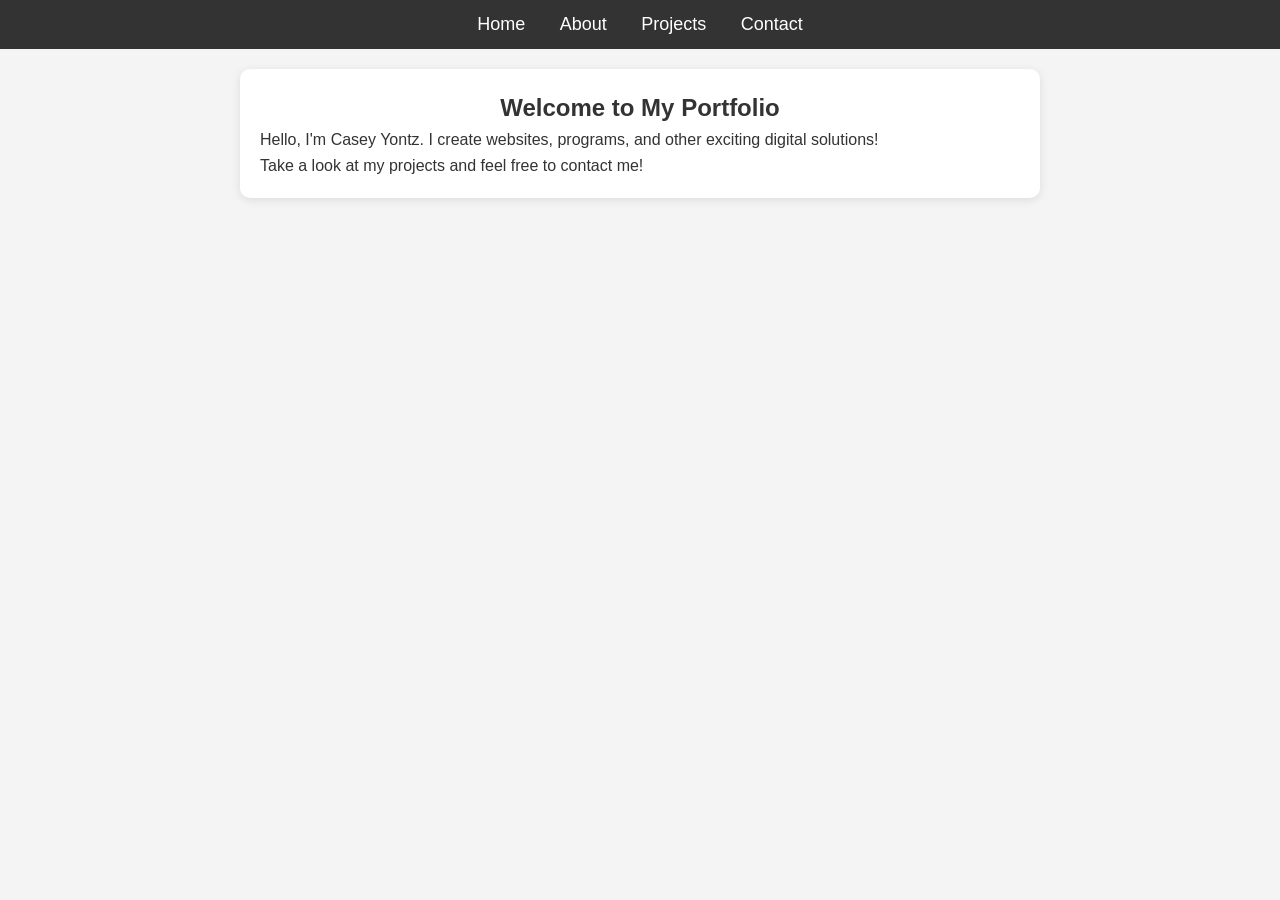
<file: index.html>
<!DOCTYPE html>
<html lang="en">
<head>
    <meta charset="UTF-8">
    <meta name="viewport" content="width=device-width, initial-scale=1.0">
    <title>Casey Yontz - Portfolio</title>
    <link rel="stylesheet" href="style.css">
</head>
<body>
    <nav>
        <ul>
            <li><a href="index.html">Home</a></li>
            <li><a href="about.html">About</a></li>
            <li><a href="projects.html">Projects</a></li>
            <li><a href="contact.html">Contact</a></li>
        </ul>
    </nav>
    <section class="home">
        <h1>Welcome to My Portfolio</h1>
        <p>Hello, I'm Casey Yontz. I create websites, programs, and other exciting digital solutions!</p>
        <p>Take a look at my projects and feel free to contact me!</p>
    </section>
</body>
</html>
</file>
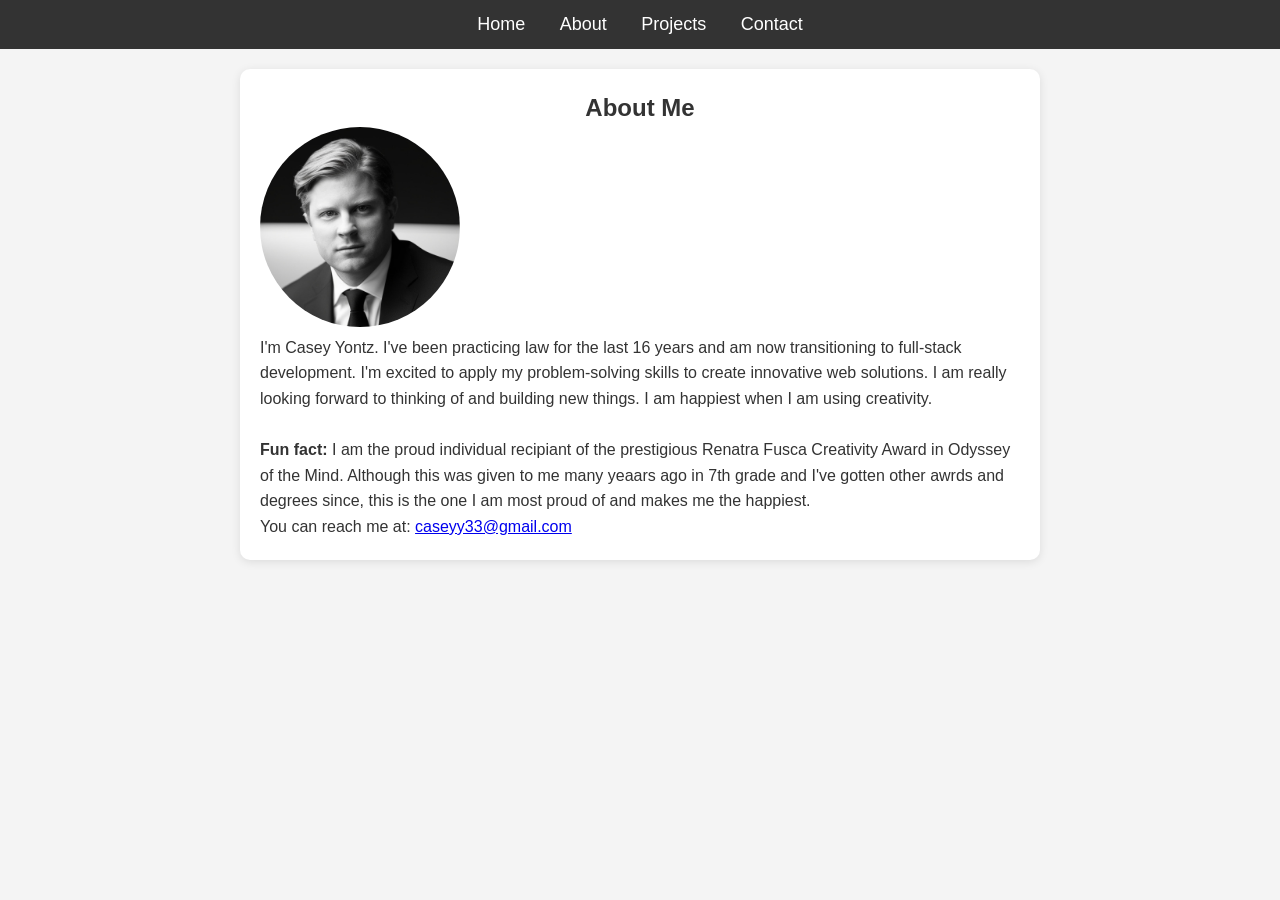
<file: about.html>
<!DOCTYPE html>
<html lang="en">
<head>
    <meta charset="UTF-8">
    <meta name="viewport" content="width=device-width, initial-scale=1.0">
    <title>About - Casey Yontz</title>
    <link rel="stylesheet" href="style.css">
</head>
<body>
    <nav>
        <ul>
            <li><a href="index.html">Home</a></li>
            <li><a href="about.html">About</a></li>
            <li><a href="projects.html">Projects</a></li>
            <li><a href="contact.html">Contact</a></li>
        </ul>
    </nav>
    <section class="about">
        <h1>About Me</h1>
        <img src="casey.jpeg" alt="Casey Yontz Photo" style="max-width:200px; border-radius:50%;">
        <p>I'm Casey Yontz. I've been practicing law for the last 16 years and am now transitioning to full-stack development. I'm excited to apply my problem-solving skills to create innovative web solutions. I am really looking forward to thinking of and building new things. I am happiest when I am using creativity.</p>
        <br>
        <p><strong>Fun fact:</strong> I am the proud individual recipiant of the prestigious Renatra Fusca Creativity Award in Odyssey of the Mind. Although this was given to me many yeaars ago in 7th grade and I've gotten other awrds and degrees since, this is the one I am most proud of and makes me the happiest.  </p>
        <p>You can reach me at: <a href="mailto:caseyy33@gmail.com">caseyy33@gmail.com</a></p>
    </section>
</body>
</html>
</file>
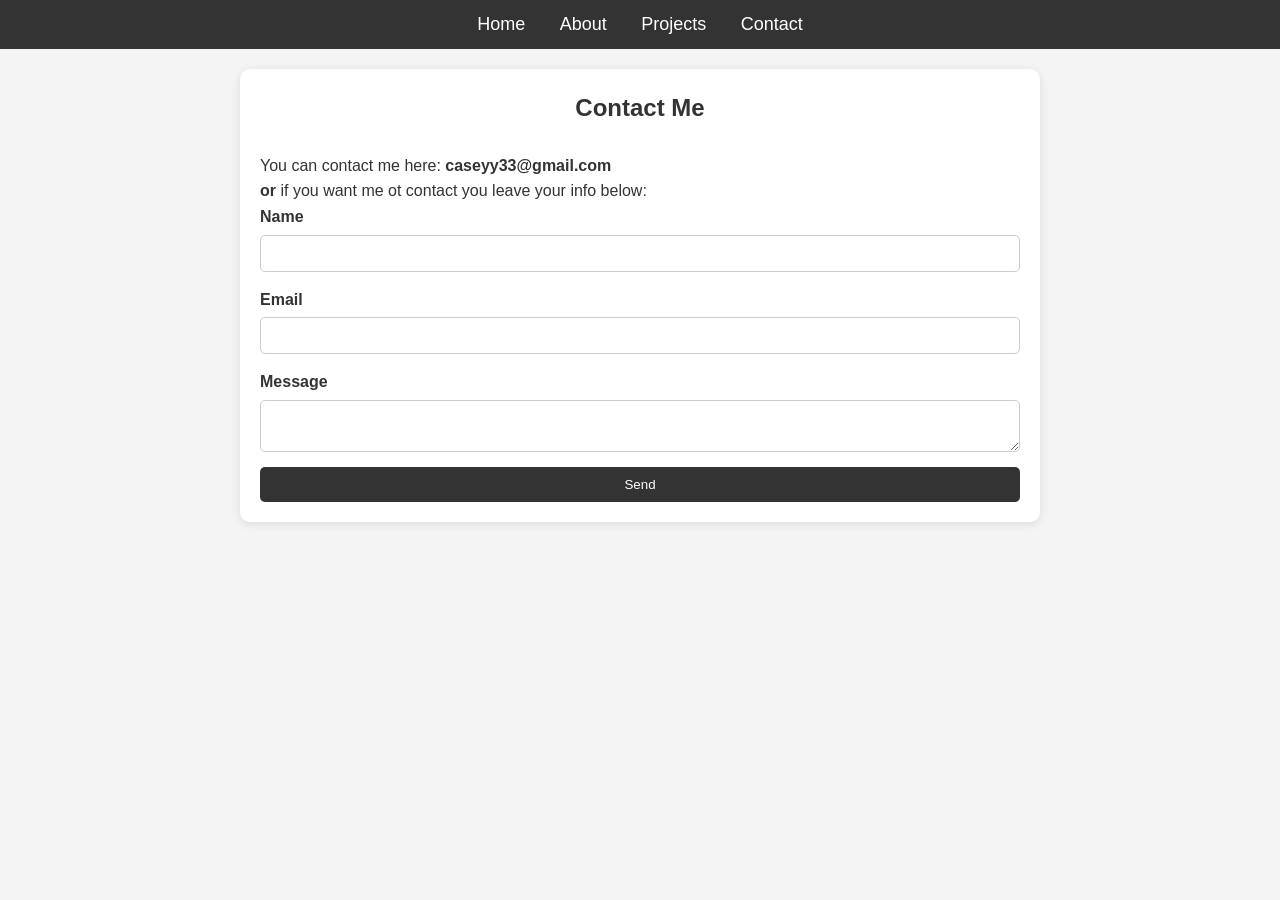
<file: contact.html>
<!DOCTYPE html>
<html lang="en">
<head>
    <meta charset="UTF-8">
    <meta name="viewport" content="width=device-width, initial-scale=1.0">
    <title>Contact - Casey Yontz</title>
    <link rel="stylesheet" href="style.css">
</head>
<body>
    <nav>
        <ul>
            <li><a href="index.html">Home</a></li>
            <li><a href="about.html">About</a></li>
            <li><a href="projects.html">Projects</a></li>
            <li><a href="contact.html">Contact</a></li>
        </ul>
    </nav>
    <section class="contact">
        <h1>Contact Me</h1>
        <br>
        <p>You can contact me here: <strong>caseyy33@gmail.com</p></strong>
        <p><strong>or</strong> if you want me ot contact you leave your info below:</p>
        <form action="https://formspree.io/your-email" method="POST">
            <label for="name">Name</label>
            <input type="text" id="name" name="name" required>

            <label for="email">Email</label>
            <input type="email" id="email" name="_replyto" required>

            <label for="message">Message</label>
            <textarea id="message" name="message" required></textarea>

            <button type="submit">Send</button>
        </form>
    </section>
</body>
</html>
</file>
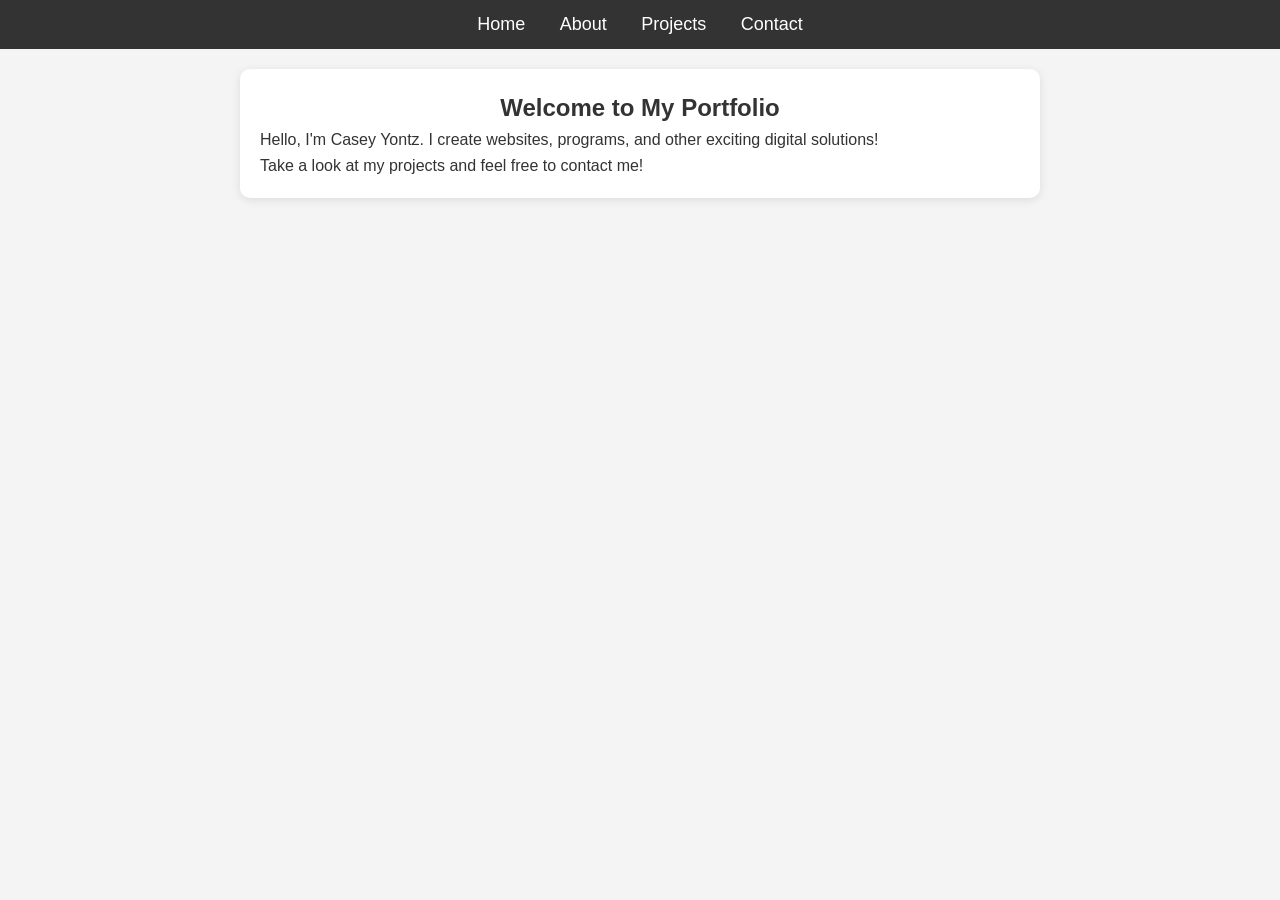
<file: Home.html>
<!DOCTYPE html>
<html lang="en">
<head>
    <meta charset="UTF-8">
    <meta name="viewport" content="width=device-width, initial-scale=1.0">
    <title>Casey Yontz - Portfolio</title>
    <link rel="stylesheet" href="style.css">
</head>
<body>
    <nav>
        <ul>
            <li><a href="Home.html">Home</a></li>
            <li><a href="about.html">About</a></li>
            <li><a href="projects.html">Projects</a></li>
            <li><a href="contact.html">Contact</a></li>
        </ul>
    </nav>
    <section class="home">
        <h1>Welcome to My Portfolio</h1>
        <p>Hello, I'm Casey Yontz. I create websites, programs, and other exciting digital solutions!</p>
        <p>Take a look at my projects and feel free to contact me!</p>
    </section>
</body>
</html>
</file>
<file: style.css>
* {
    margin: 0;
    padding: 0;
    box-sizing: border-box;
}

body {
    font-family: Arial, sans-serif;
    background-color: #f4f4f4;
    color: #333;
    line-height: 1.6;
}

nav ul {
    background: #333;
    padding: 10px;
    text-align: center;
}

nav ul li {
    display: inline;
    list-style: none;
    margin: 0 15px;
}

nav ul li a {
    color: white;
    text-decoration: none;
    font-size: 18px;
}

section {
    padding: 20px;
    max-width: 800px;
    margin: 20px auto;
    background: white;
    border-radius: 10px;
    box-shadow: 0 2px 10px rgba(0, 0, 0, 0.1);
}

h1 {
    text-align: center;
    color: #333;
}

form {
    display: flex;
    flex-direction: column;
}

form label {
    margin-bottom: 5px;
    font-weight: bold;
}

form input, form textarea {
    margin-bottom: 15px;
    padding: 10px;
    border: 1px solid #ccc;
    border-radius: 5px;
}

form button {
    padding: 10px;
    background-color: #333;
    color: white;
    border: none;
    border-radius: 5px;
    cursor: pointer;
}

form button:hover {
    background-color: #555;
}
</file>
